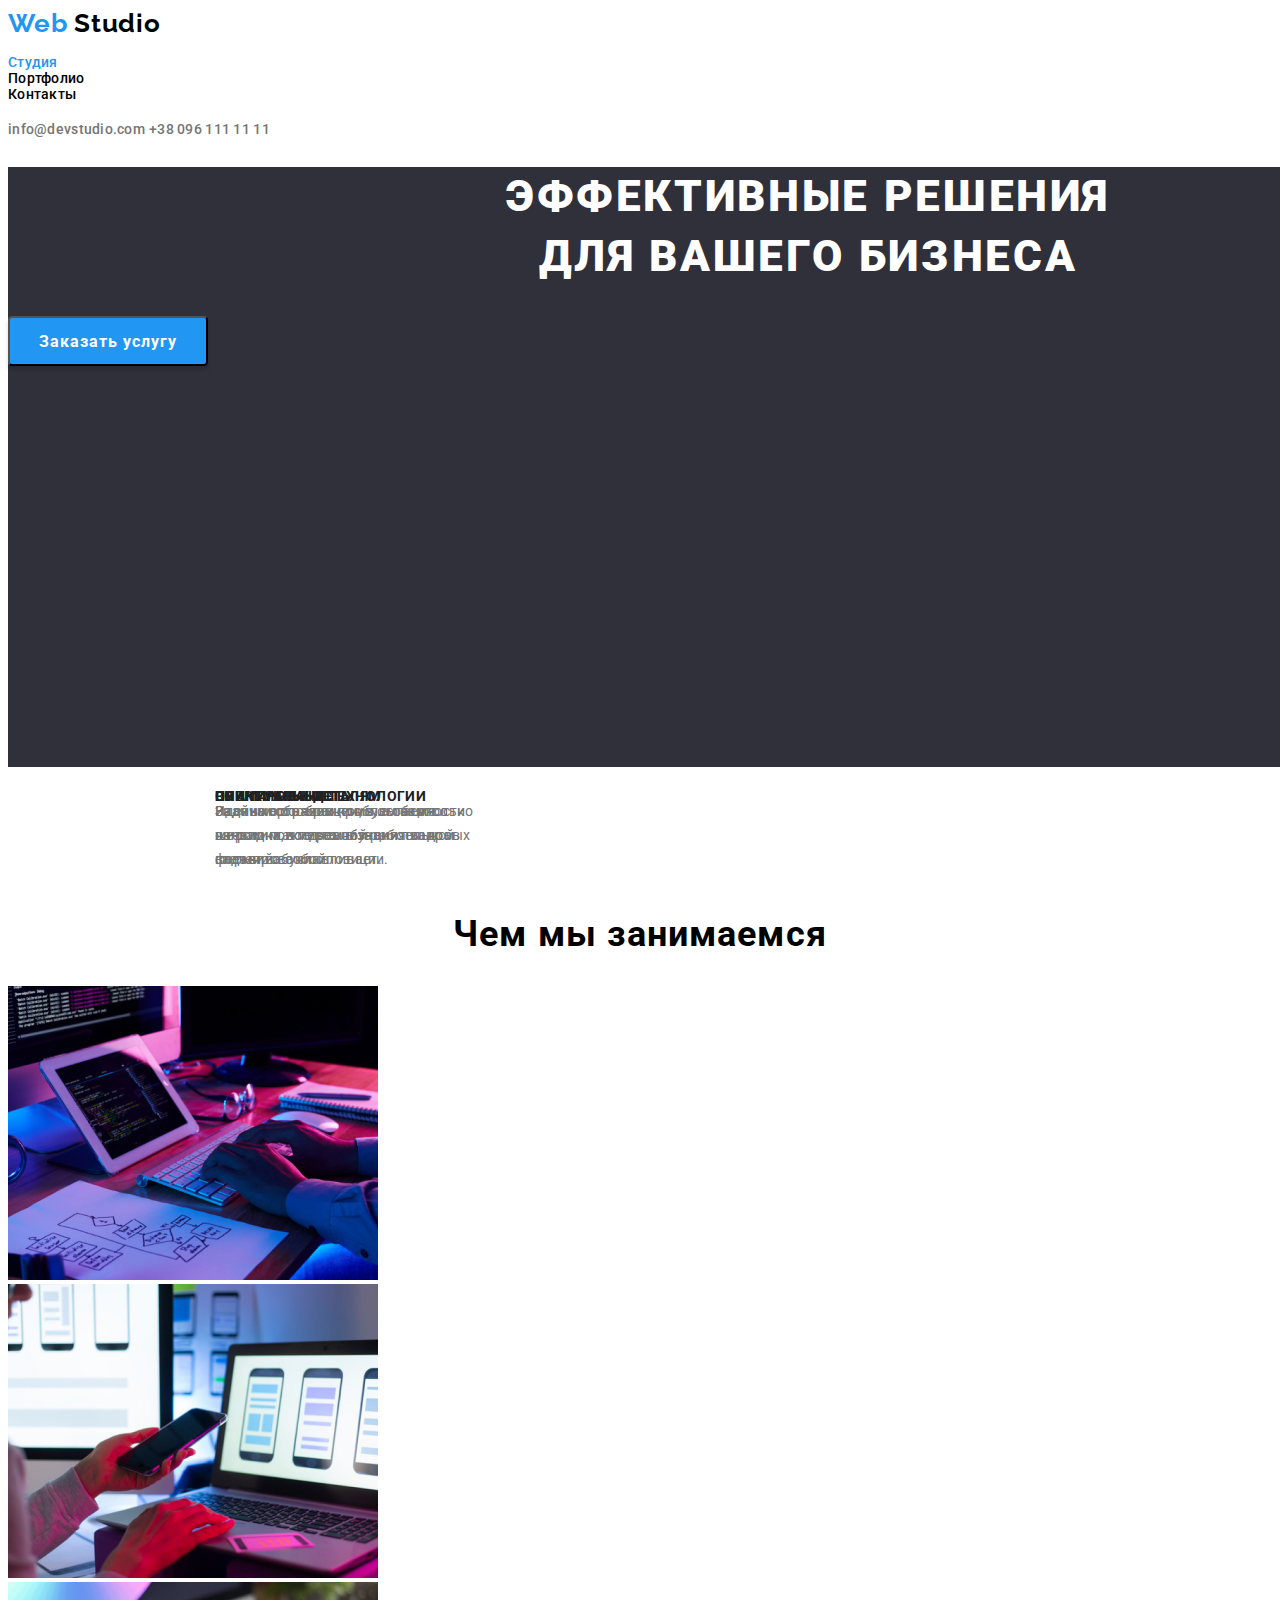
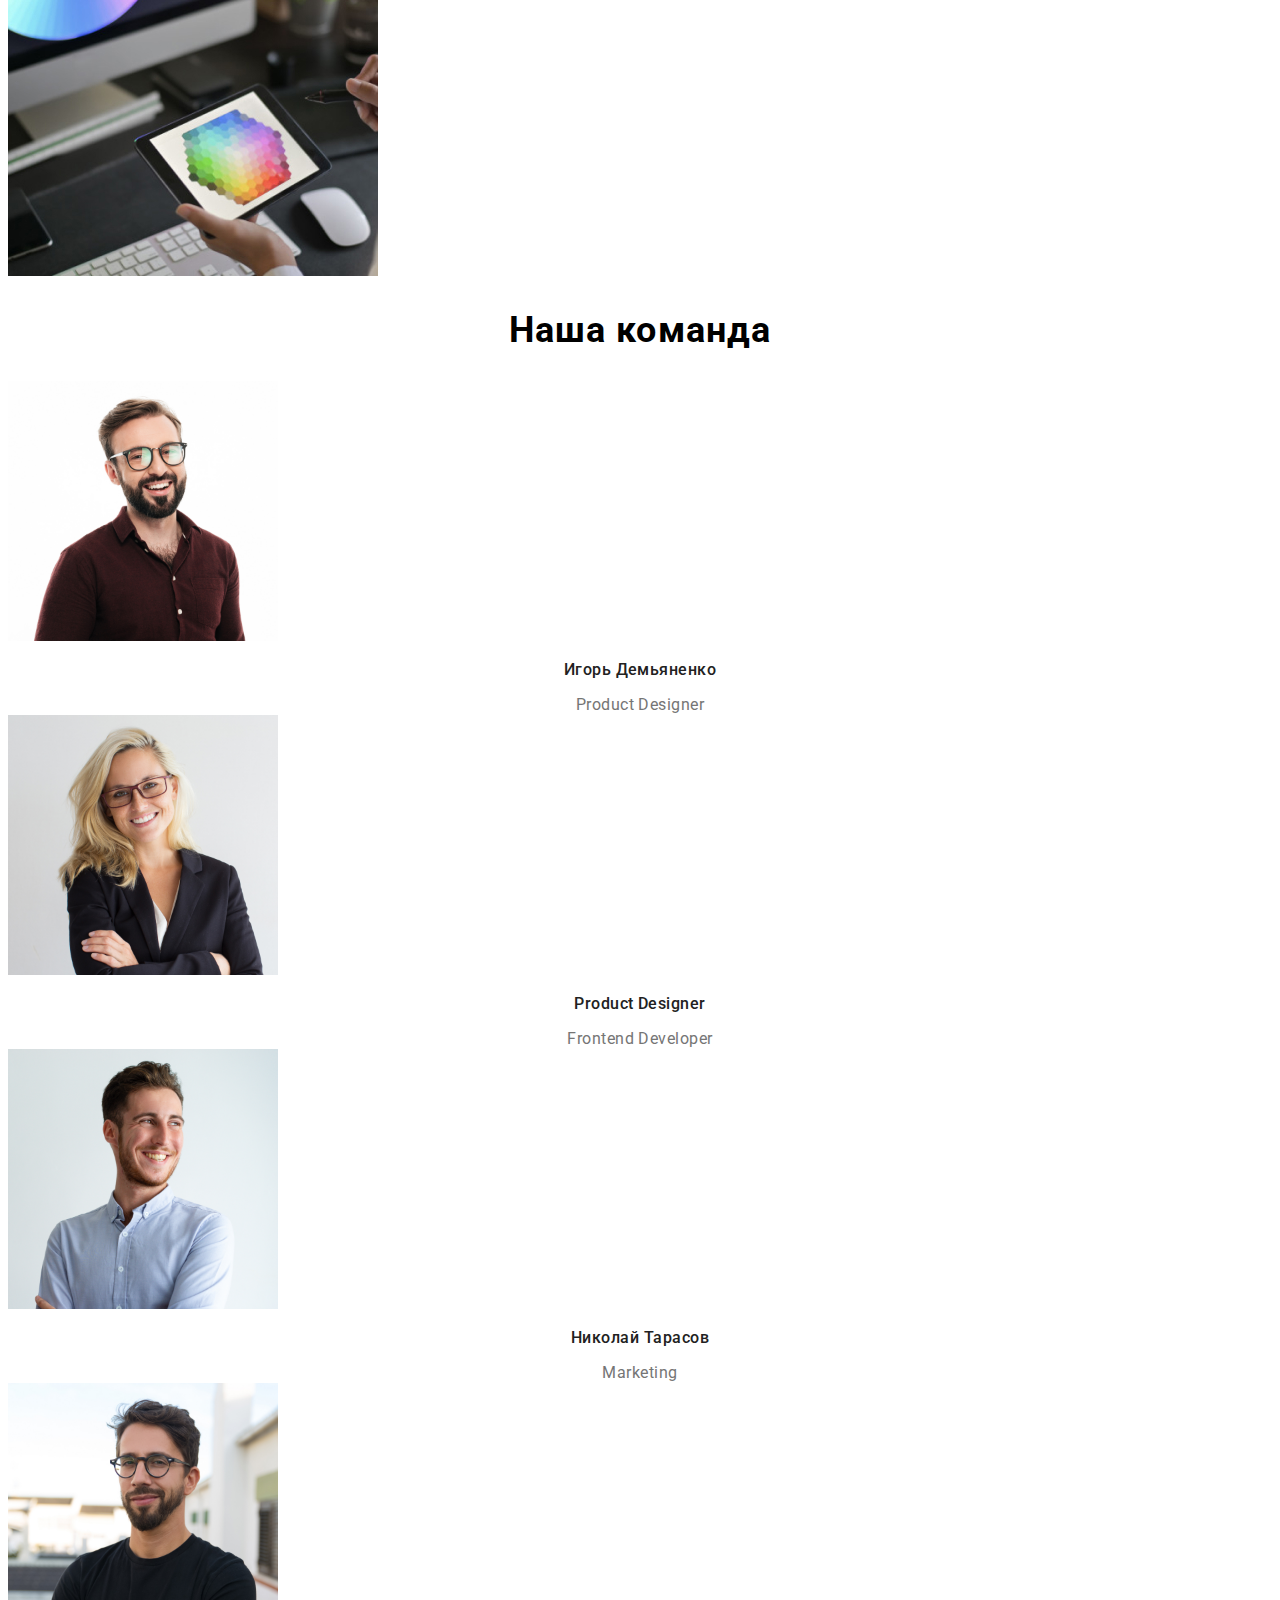
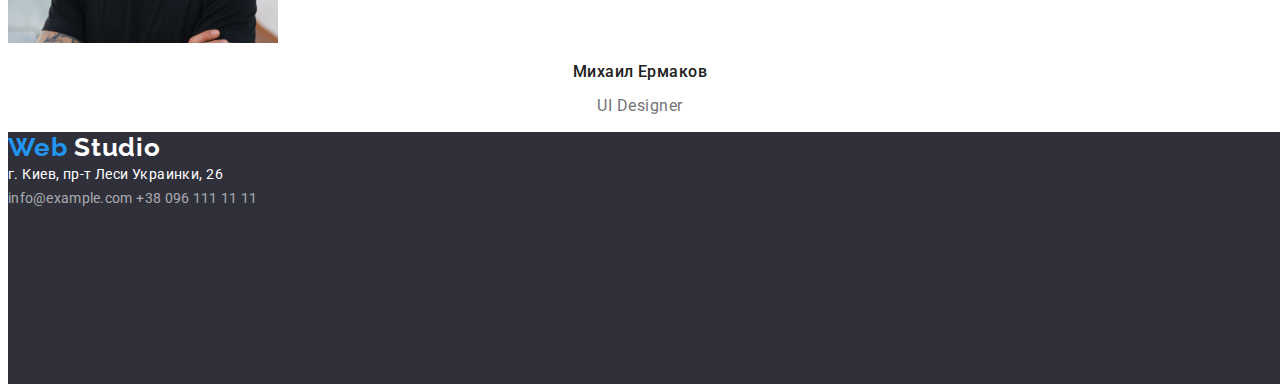
<file: index.html>
<!DOCTYPE html>
<html lang="ru">
  <head>
    <meta charset="UTF-8" />
    <meta http-equiv="X-UA-Compatible" content="IE=edge" />
    <meta name="viewport" content="width=device-width, initial-scale=1.0" />
    <title>Модуль 2 Основы CSS</title>
    <link rel="preconnect" href="https://fonts.googleapis.com" />
    <link rel="preconnect" href="https://fonts.gstatic.com" crossorigin />
    <link
      href="https://fonts.googleapis.com/css2?family=Raleway:wght@700&family=Roboto:wght@400;500;700;900&display=swap"
      rel="stylesheet"
    />
    <link rel="stylesheet" href="./css/style.css" />
  </head>
  <body>
    <!--Шапка-->
    <header class="header link">
      <nav class="header-navigation">
        <a
          href="./index.html"
          class="header-link-logo"
          lang="en"
          style="font-family: 'Raleway', sans-serif"
          >Web <span class="logo">Studio</span></a
        >
        <ul class="header-list">
          <li class="header-item">
            <a href="" class="header-current link">Студия</a>
          </li>
          <li class="header-item">
            <a href="./portfolio.html" class="header-link link">Портфолио</a>
          </li>
          <li class="header-item">
            <a href="" class="header-link link">Контакты</a>
          </li>
        </ul>
      </nav>
      <a href="mailto:info@devstudio.com" class="header-link-mail link"
        >info@devstudio.com</a
      >
      <a href="tel:+380961111111" class="header-link-tel link"
        >+38 096 111 11 11</a
      >
    </header>
    <main>
      <!--Герой-->
      <section class="hero">
        <h1 class="hero-title">
          Эффективные решения <br />
          для вашего бизнеса
        </h1>
        <button type="button" class="btn">Заказать услугу</button>
      </section>

      <!--Наши аспекты-->
      <section class="about">
        <ul class="about-list">
          <li class="about-item">
            <h3 class="about-h3">Внимание к деталям</h3>
            <p class="about-text">
              Идейные соображения, а также начало повседневной работы по
              формированию позиции.
            </p>
          </li>
          <li class="about-item">
            <h3 class="about-h3">Пунктуальность</h3>
            <p class="about-text">
              Задача организации, в особенности же рамки и место обучения кадров
              влечет за собой.
            </p>
          </li>
          <li class="about-item">
            <h3 class="about-h3">Планирование</h3>
            <p class="about-text">
              Равным образом консультация с широким активом в значительной
              степени обуславливает.
            </p>
          </li>
          <li class="about-item">
            <h3 class="about-h3">Современные технологии</h3>
            <p class="about-text">
              Значимость этих проблем настолько очевидна, что реализация
              плановых заданий.
            </p>
          </li>
        </ul>
      </section>

      <!--Чем мы занимаемся-->
      <section class="doing">
        <h2 class="about-h2">Чем мы занимаемся</h2>
        <ul class="about-list">
          <li class="about-item">
            <img
              src="./images/box1.jpg"
              width="370"
              height="294"
              alt="Верстка продукта"
            />
          </li>
          <li class="about-item">
            <img
              src="./images/box2.jpg"
              width="370"
              height="294"
              alt="Оптимизация сайта"
            />
          </li>
          <li class="about-item">
            <img
              src="./images/box3.jpg"
              width="370"
              height="294"
              alt="Дизайн проекта"
            />
          </li>
        </ul>
      </section>

      <!--Наща команда-->
      <section>
        <h2 class="about-h2">Наша команда</h2>
        <ul class="about-list">
          <li class="about-item">
            <img
              src="./images/Designer.jpg"
              width="270"
              height="260"
              alt="Дизайнер продукта"
            />
            <h3 class="team-h3">Игорь Демьяненко</h3>
            <p class="team-text">Product Designer</p>
          </li>
          <li class="team-item">
            <img
              src="./images/Developer.jpg"
              width="270"
              height="260"
              alt="Фронтенд разработчик"
            />
            <h3 class="team-h3">Product Designer</h3>
            <p class="team-text">Frontend Developer</p>
          </li>
          <li class="team-item">
            <img
              src="./images/Marketing.jpg"
              width="270"
              height="260"
              alt="Маркетолог"
            />
            <h3 class="team-h3">Николай Тарасов</h3>
            <p class="team-text">Marketing</p>
          </li>
          <li class="team-item">
            <img
              src="./images/UI.jpg"
              width="270"
              height="260"
              alt="Дизайнер интерфейса"
            />
            <h3 class="team-h3">Михаил Ермаков</h3>
            <p class="team-text">UI Designer</p>
          </li>
        </ul>
      </section>
    </main>

    <!--Подвал-->
    <footer class="footer">
      <a
        href="./index.html"
        class="footer-link-logo"
        lang="en"
        style="font-family: 'Raleway', sans-serif"
        >Web <span class="footer-logo">Studio</span></a
      >
      <address class="adres">г. Киев, пр-т Леси Украинки, 26</address>
      <a href="mailto:info@example.com" class="footer-link-mail link"
        >info@example.com</a
      >
      <a href="tel:+380961111111" class="footer-link-tel link"
        >+38 096 111 11 11</a
      >
    </footer>
  </body>
</html>
</file>
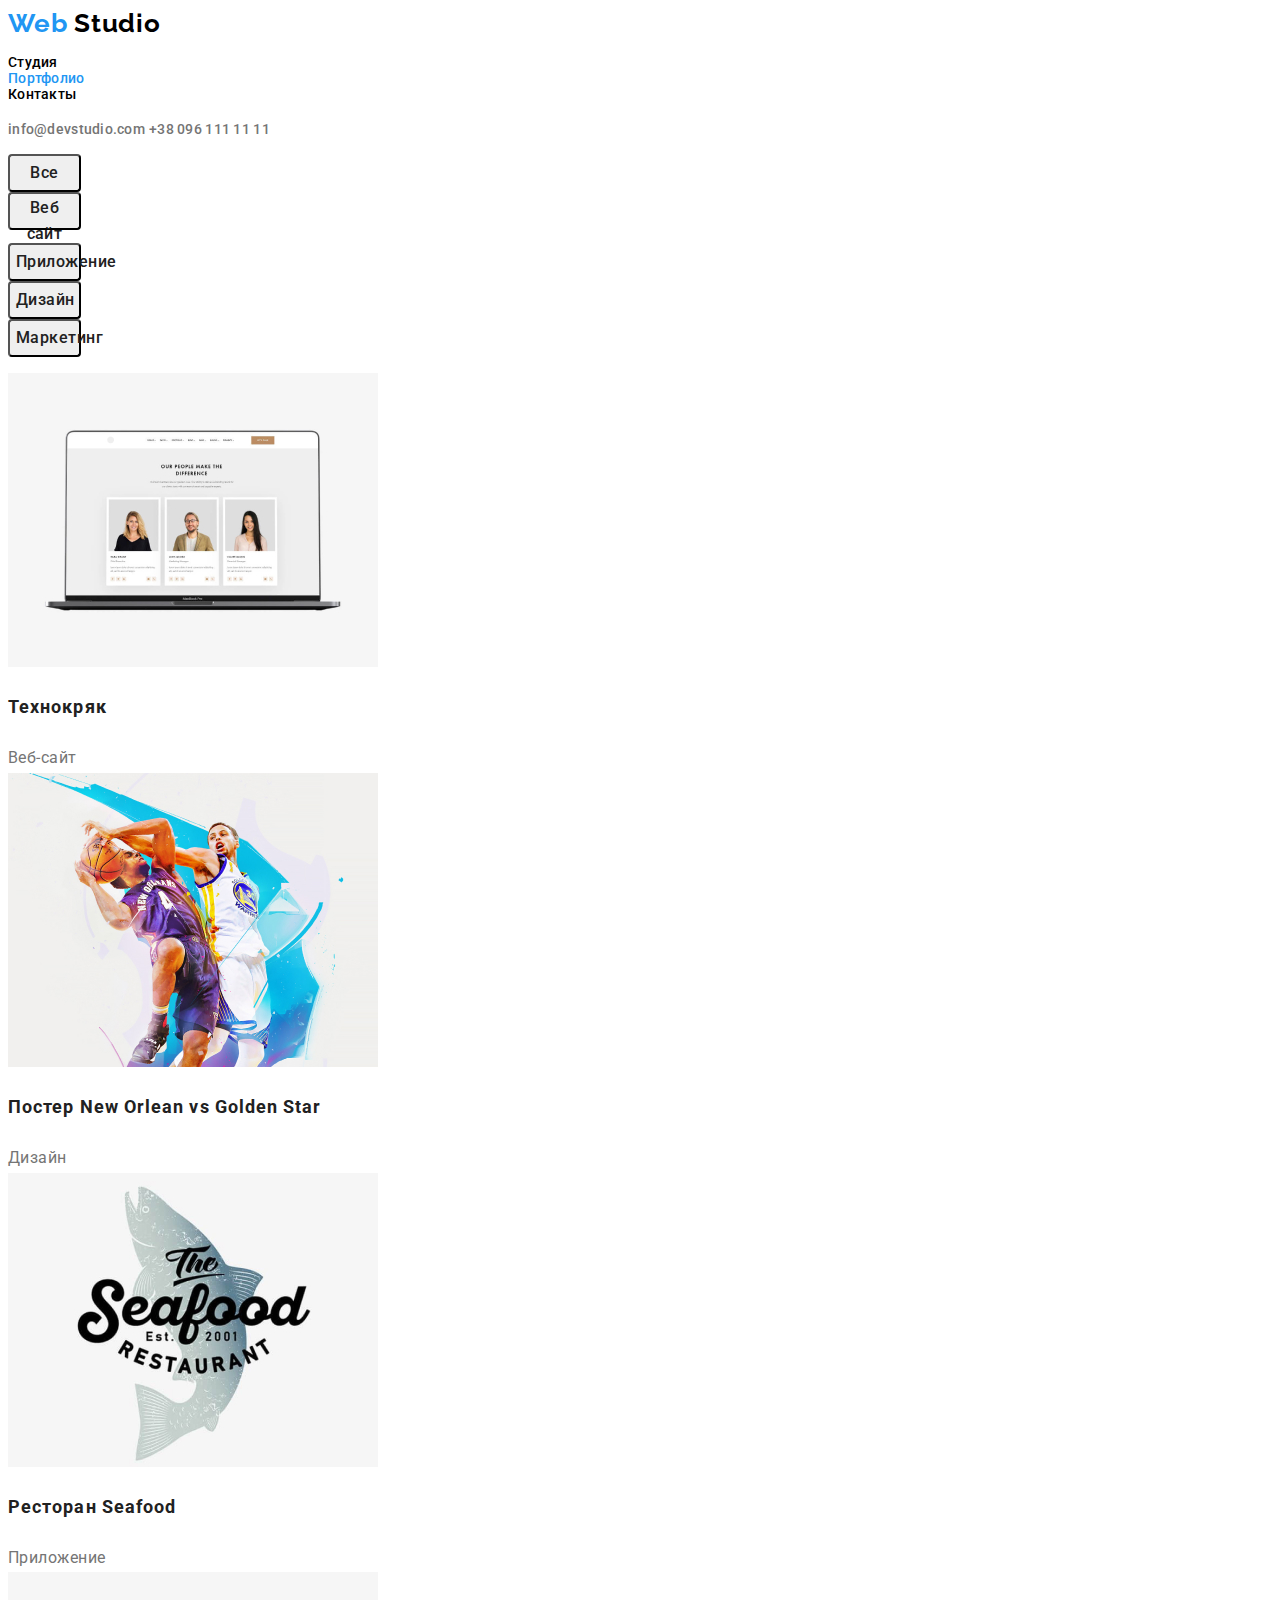
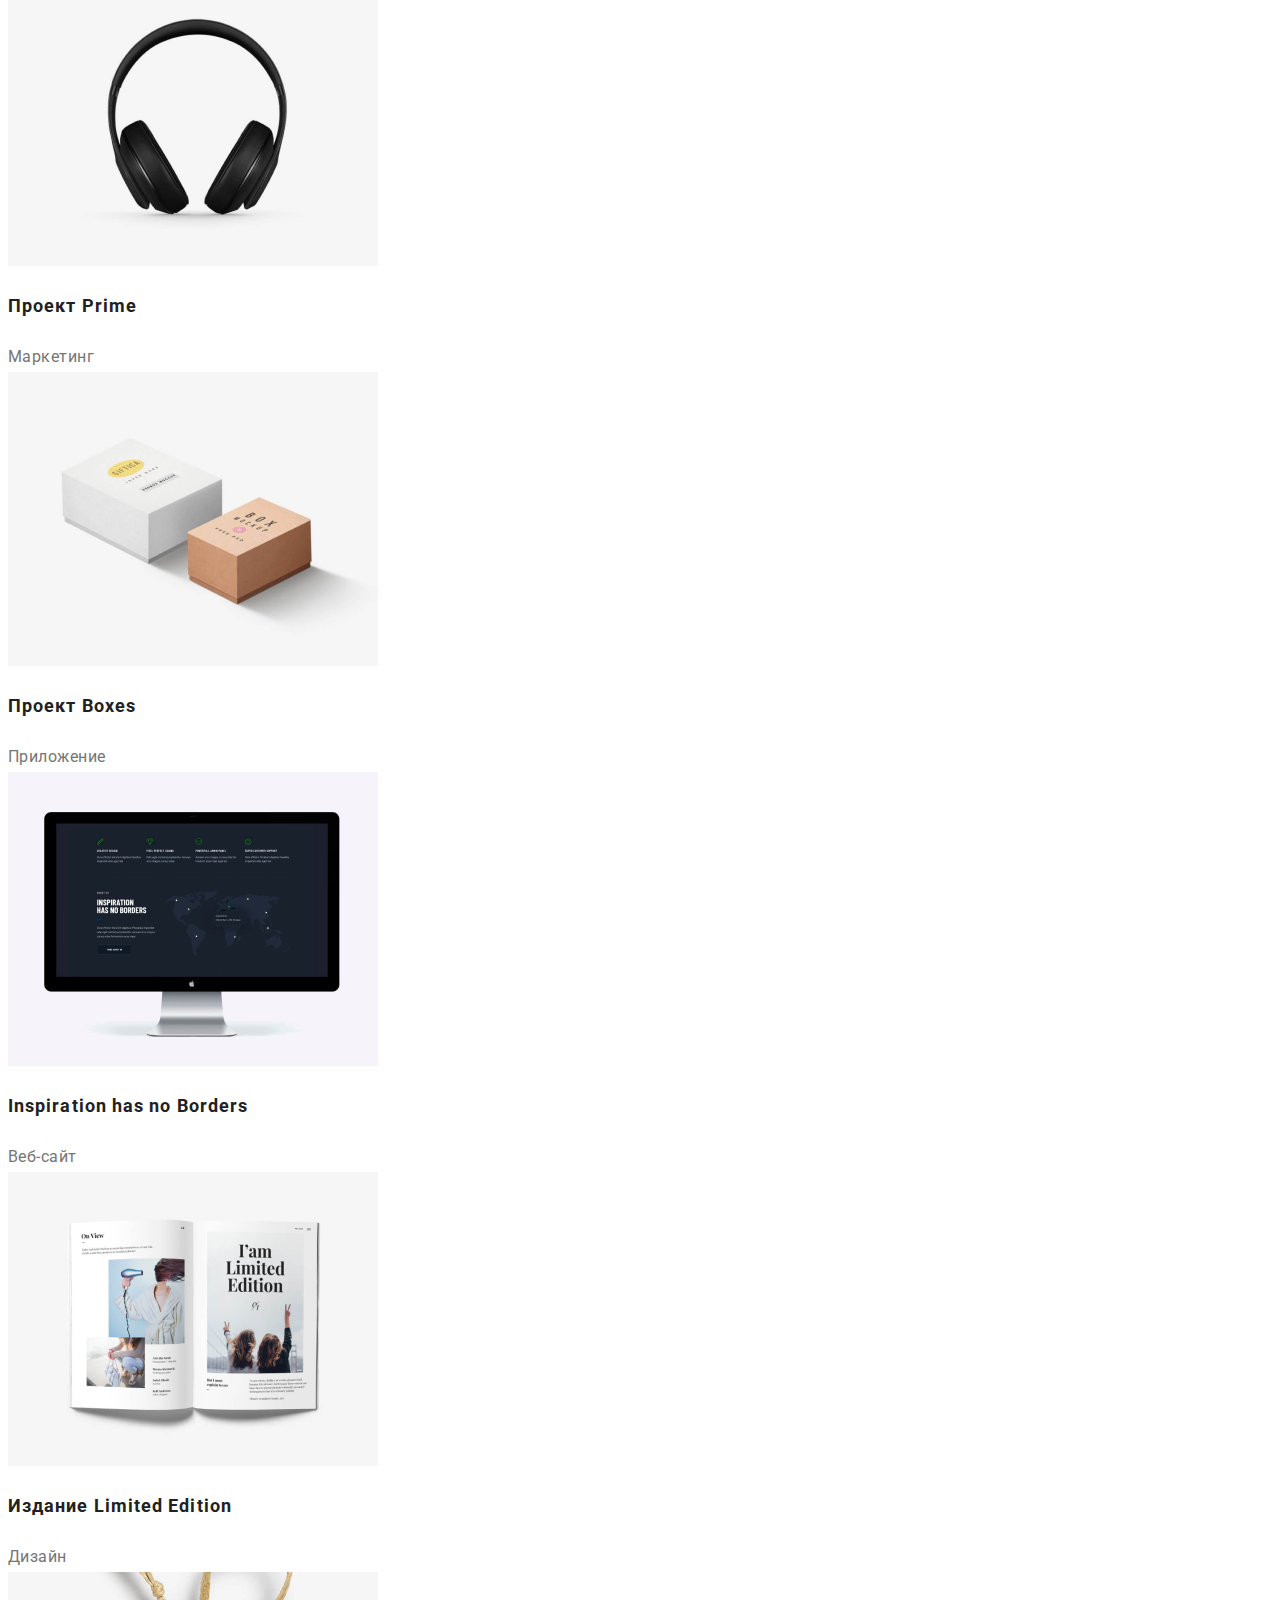
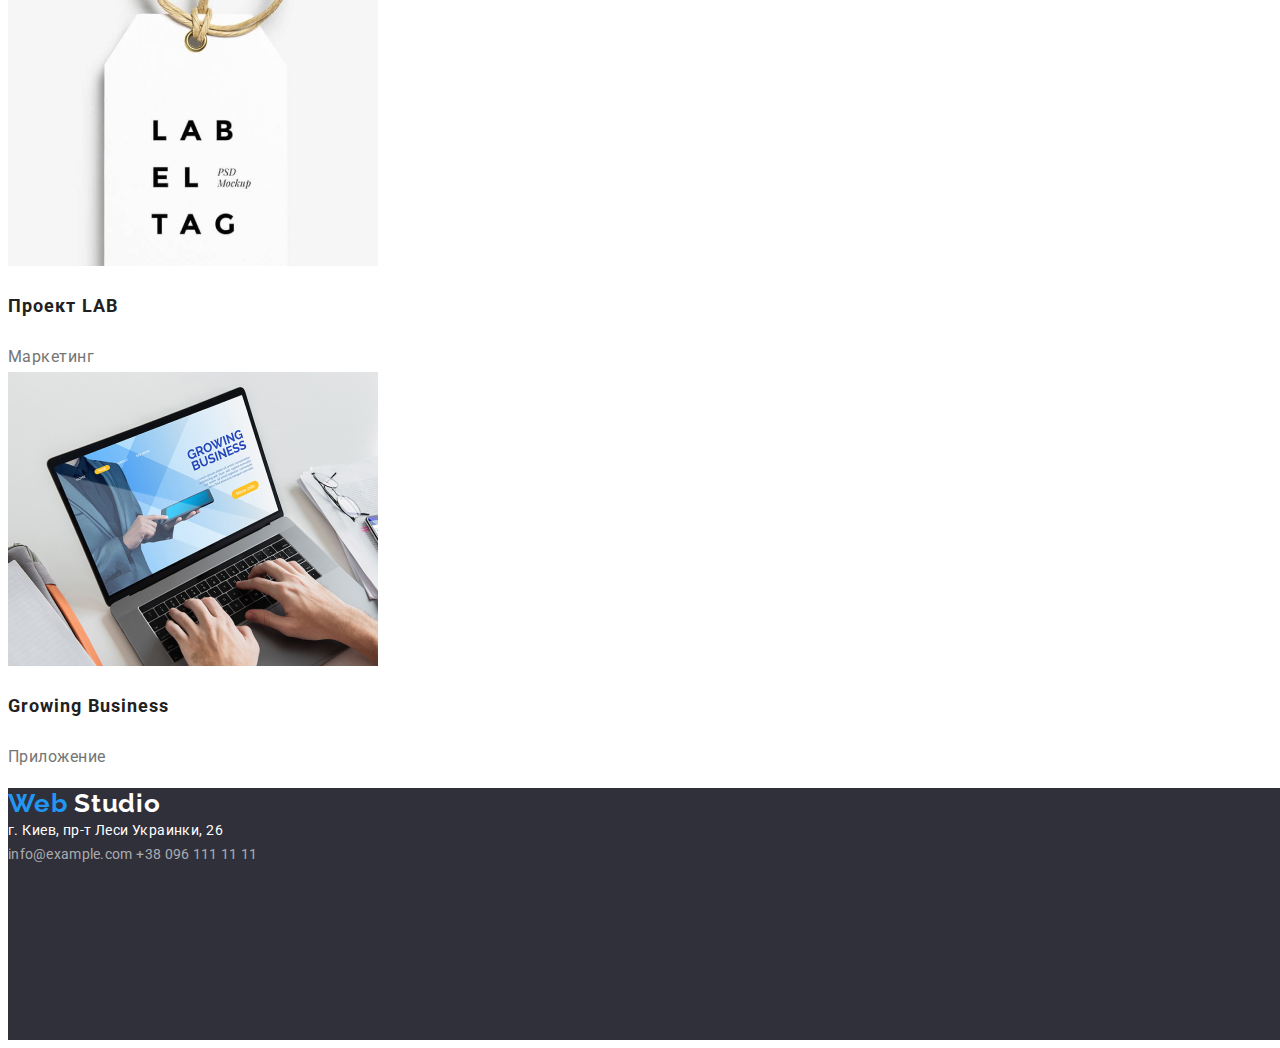
<file: portfolio.html>
<!DOCTYPE html>
<html lang="ru">
  <head>
    <meta charset="UTF-8" />
    <meta http-equiv="X-UA-Compatible" content="IE=edge" />
    <meta name="viewport" content="width=device-width, initial-scale=1.0" />
    <title>Document</title>
    <link rel="preconnect" href="https://fonts.googleapis.com" />
    <link rel="preconnect" href="https://fonts.gstatic.com" crossorigin />
    <link
      href="https://fonts.googleapis.com/css2?family=Raleway:wght@700&family=Roboto:wght@400;500;700;900&display=swap"
      rel="stylesheet"
    />
    <link rel="stylesheet" href="./css/style.css" />
  </head>
  <body>
    <!--Шапка-->
    <header class="header">
      <nav class="header-navigation">
        <a href="./index.html" class="header-link-logo" lang="en">
          Web <span class="logo">Studio</span></a
        >
        <ul class="header-list">
          <li class="header-item">
            <a href="./index.html" class="header-link link">Студия</a>
          </li>
          <li class="header-item">
            <a href="" class="header-current link">Портфолио</a>
          </li>
          <li class="header-item">
            <a href="" class="header-link link">Контакты</a>
          </li>
        </ul>
      </nav>
      <a href="mailto:info@devstudio.com" class="header-link-mail link"
        >info@devstudio.com</a
      >
      <a href="tel:+380961111111" class="header-link-tel link"
        >+38 096 111 11 11</a
      >
    </header>

    <main>
      <section class="btn-prtf">
        <!--Кнопки навигации-->
        <ul class="btn-list">
          <li class="btn-item">
            <button type="button" class="btn-nav-prtf">Все</button>
          </li>
          <li class="btn-item">
            <button type="button" class="btn-nav-prtf">Веб сайт</button>
          </li>
          <li class="btn-item">
            <button type="button" class="btn-nav-prtf">Приложение</button>
          </li>
          <li class="btn-item">
            <button type="button" class="btn-nav-prtf">Дизайн</button>
          </li>
          <li class="btn-item">
            <button type="button" class="btn-nav-prtf">Маркетинг</button>
          </li>
        </ul>

        <!--Контейнеры проектов-->
        <ul class="-list-about">
          <li class="item-about">
            <img
              src="./images/portfolio1.jpg"
              width="370"
              height="294"
              alt="Лептоп с сайтом"
            />
            <h3 class="h3-about">Технокряк</h3>
            <p class="text-about">Веб-сайт</p>
          </li>
          <li class="item-about">
            <img
              src="./images/portfolio2.jpg"
              width="370"
              height="294"
              alt="НБА высшая лига"
            />
            <h3 class="h3-about">Постер New Orlean vs Golden Star</h3>
            <p class="text-about">Дизайн</p>
          </li>
          <li class="item-about">
            <img
              src="./images/portfolio3.jpg"
              width="370"
              height="294"
              alt="Ресторан морских продуктов"
            />
            <h3 class="h3-about">Ресторан Seafood</h3>
            <p class="text-about">Приложение</p>
          </li>
          <li class="item-about">
            <img
              src="./images/portfolio4.jpg"
              width="370"
              height="294"
              alt="Наушники закрытого типа"
            />
            <h3 class="h3-about">Проект Prime</h3>
            <p class="text-about">Маркетинг</p>
          </li>
          <li class="item-about">
            <img
              src="./images/portfolio5.jpg"
              width="370"
              height="294"
              alt="Коробки с логатипами продукции"
            />
            <h3 class="h3-about">Проект Boxes</h3>
            <p class="text-about">Приложение</p>
          </li>
          <li class="item-about">
            <img
              src="./images/portfolio6.jpg"
              width="370"
              height="294"
              alt="Моноблок с веб страницой"
            />
            <h3 class="h3-about">Inspiration has no Borders</h3>
            <p class="text-about">Веб-сайт</p>
          </li>
          <li class="item-about">
            <img
              src="./images/portfolio7.jpg"
              width="370"
              height="294"
              alt="Развернутая книга"
            />
            <h3 class="h3-about">Издание Limited Edition</h3>
            <p class="text-about">Дизайн</p>
          </li>
          <li class="item-about">
            <img
              src="./images/portfolio8.jpg"
              width="370"
              height="294"
              alt="Ярлык лаборатории"
            />
            <h3 class="h3-about">Проект LAB</h3>
            <p class="text-about">Маркетинг</p>
          </li>
          <li class="item-about">
            <img
              src="./images/portfolio9.jpg"
              width="370"
              height="294"
              alt="Рабочий процесс за ноутбуком"
            />
            <h3 class="h3-about">Growing Business</h3>
            <p class="text-about">Приложение</p>
          </li>
        </ul>
      </section>
    </main>

    <!--Подвал-->
    <footer class="footer">
      <a
        href="./index.html"
        class="footer-link-logo"
        lang="en"
        style="font-family: 'Raleway', sans-serif"
        >Web <span class="footer-logo">Studio</span></a
      >
      <address class="adres">г. Киев, пр-т Леси Украинки, 26</address>
      <a href="mailto:info@example.com" class="footer-link-mail link"
        >info@example.com</a
      >
      <a href="tel:+380961111111" class="footer-link-tel link"
        >+38 096 111 11 11</a
      >
    </footer>
  </body>
</html>
</file>
<file: css/style.css>
:root {
  --link-hover-color: #2196f3;
  --color-white: #ffffff;
  --color-paragraph: #757575;
  --footer-color: #2f303a;
  --header-color: #212121;
  --color-black: #000000;
}
body {
  font-family: "Roboto", sans-serif;
  color: var(--color-black);
}
p {
  margin: 0;
}
.btn {
  font-family: "roboto", sans-serif;
  font-weight: 700;
  font-size: 16px;
  line-height: 1.85;
  letter-spacing: 0.06em;
  text-align: center;
  cursor: pointer;
  color: var(--color-white);
  background: rgba(33, 150, 243, 1);
  box-shadow: 0px 4px 4px rgba(0, 0, 0, 0.15);
  height: 50px;
  width: 200px;
  left: 700px;
  top: 430px;
  border-radius: 4px;
}
.btn:focus,
.btn:hover {
  color: var(--color-white);
  background: var(--link-hover-color);
}
.header-link-logo {
  font-family: "Raleway", sans-serif;
  font-weight: bold;
  font-size: 26px;
  line-height: 1.19;
  letter-spacing: 0.03em;
  color: var(--link-hover-color);
}
.logo {
  font-weight: bold;
  font-size: 26px;
  line-height: 1.19;
  letter-spacing: 0.03em;
  color: var(--color-black);
}
a {
  text-decoration: none;
}
li {
  list-style-type: none;
}
ul {
  margin-left: 0;
  padding-left: 0;
}
.link {
  color: inherit;
}
.hero-title {
  color: var(--color-white);
  text-align: center;
  font-weight: 900;
  font-size: 44px;
  line-height: 1.36;
  letter-spacing: 0.06em;
  text-transform: uppercase;
}
.hero {
  height: 600px;
  width: 1600px;
  background-color: #2f303a;
}
.header {
  background: var(--color-white);
}
.header-item {
  font-weight: 500;
  font-size: 14px;
  line-height: 1.14;
  letter-spacing: 0.02em;
  cursor: pointer;
  color: var(--color-black);
}
.header-link {
  font-weight: 500;
  font-size: 14px;
  line-height: 1.14;
  letter-spacing: 0.02em;
}
.header-contacts {
  font-weight: 500;
  font-size: 14px;
  line-height: 1.14;
  letter-spacing: 0.02em;
  color: var(--header-color);
}
.header-current {
  color: var(--link-hover-color);
}
.header-link:hover,
:focus {
  color: var(--link-hover-color);
}
.about-h2 {
  font-weight: 700;
  font-size: 36px;
  line-height: 1.16;
  letter-spacing: 0.03em;
  text-align: center;
}
.about-h3 {
  font-weight: 700;
  font-size: 14px;
  line-height: 1.17;
  letter-spacing: 0.03em;
  text-transform: uppercase;
  color: var(--header-color);
}
.about-text {
  font-size: 14px;
  line-height: 1.71;
  letter-spacing: 0.03em;
  color: var(--color-paragraph);
}
.header-link-mail {
  font-weight: 500;
  font-size: 14px;
  line-height: 1.14;
  letter-spacing: 0.02em;
  cursor: pointer;
  color: var(--color-paragraph);
}
.header-link-mail:hover,
.header-link-mail:focus {
  color: var(--link-hover-color);
}
.header-link-tel {
  font-weight: 500;
  font-size: 14px;
  line-height: 1.14;
  letter-spacing: 0.02em;
  cursor: pointer;
  color: var(--color-paragraph);
}
.header-link-tel:hover,
.header-link-tel:focus {
  color: var(--link-hover-color);
}
.team-h3 {
  font-weight: 500;
  font-size: 16px;
  line-height: 1.18;
  letter-spacing: 0.03em;
  text-align: center;
  color: var(--header-color);
}
.team-text {
  font-size: 16px;
  line-height: 1.18;
  letter-spacing: 0.03em;
  text-align: center;
  color: var(--color-paragraph);

  /*----------------Подвал-------------------*/
}
.footer {
  width: 1600px;
  height: 252px;
  background-color: var(--footer-color);
}
.footer-link-tel {
  font-weight: 400;
  font-size: 14px;
  line-height: 1.71;
  letter-spacing: 0.02em;
  cursor: pointer;
  color: var(--color-white);
  color: rgba(255, 255, 255, 0.6);
}
.footer-link-mail {
  font-weight: 400;
  font-size: 14px;
  line-height: 1.71;
  letter-spacing: 0.02em;
  cursor: pointer;
  color: var(--color-white);
  color: rgba(255, 255, 255, 0.6);
}
.footer-link-mail:hover,
.footer-link-mail:focus {
  color: var(--link-hover-color);
}
.footer-link-tel:hover,
.footer-link-tel:focus {
  color: var(--link-hover-color);
}
.footer-link-logo {
  font-weight: bold;
  font-size: 26px;
  line-height: 1.19;
  letter-spacing: 0.03em;
  color: var(--link-hover-color);
}
.footer-logo {
  font-weight: bold;
  font-size: 26px;
  line-height: 1.19;
  letter-spacing: 0.03em;
  color: var(--color-white);
}
.adres {
  font-weight: 400;
  font-size: 14px;
  line-height: 1.71;
  letter-spacing: 0.03em;
  font-style: normal;
  color: var(--color-white);
}
.btn-nav-prtf {
  font-family: "roboto", sans-serif;
  font-weight: 500;
  font-size: 16px;
  line-height: 1.62;
  letter-spacing: 0.03em;
  text-align: center;
  cursor: pointer;
  color: var(--header-color);
  height: 38px;
  width: 73px;
  left: 495px;
  top: 174px;
  border-radius: 4px;
}
.btn-nav-prtf:hover,
.btn-nav-prtf:focus {
  color: var(--color-white);
  background: var(--link-hover-color);
}

.h3-about {
  font-weight: 700;
  font-size: 18px;
  line-height: 2;
  letter-spacing: 0.06em;
  text-align: left;
  color: var(--header-color);
}
.text-about {
  font-size: 16px;
  line-height: 1.87;
  letter-spacing: 0.03em;
  text-align: left;
  color: var(--color-paragraph);
}
.about {
  height: 101px;
  width: 1170px;
  left: 215px;
  top: 774px;
  border-radius: nullpx;
}
.about-h3 {
  position: absolute;
  width: 270px;
  height: 16px;
  left: 215px;
  top: 774px;
}
.about-text {
  position: absolute;
  width: 270px;
  height: 75px;
  left: 215px;
  top: 800px;
}
</file>
